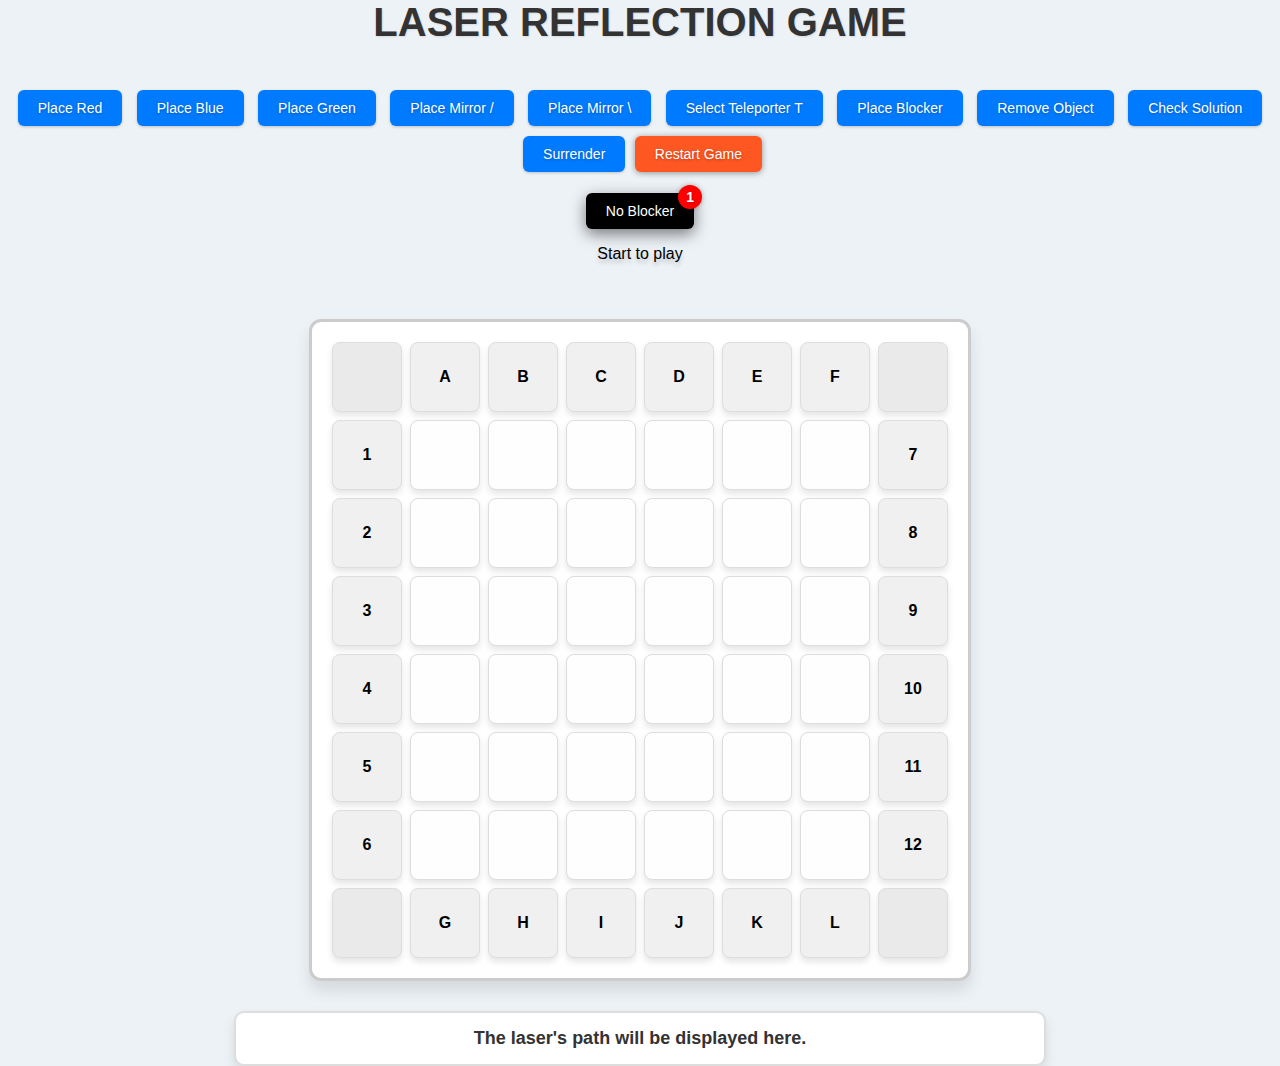
<file: index.html>
<!DOCTYPE html>
<html lang="en">
<head>
    <meta charset="UTF-8">
    <meta name="viewport" content="width=device-width, initial-scale=1.0">
    <title>Laser Reflection Game</title>
    <link rel="icon" type="image/x-icon" href="NP.png">
    <link rel="stylesheet" href="laser.css"> <!-- Link to the mobile-specific CSS file -->
</head>
<body>
    <div class="game-container">
        <h1>Laser Reflection Game</h1>
        <div class="controls">
            <button class="button" id="selectRed">Place Red</button>
            <button class="button" id="selectBlue">Place Blue</button>
            <button class="button" id="selectGreen">Place Green</button>
            <button class="button" id="selectMirrorForward">Place Mirror /</button>
            <button class="button" id="selectMirrorBackward">Place Mirror \</button>
            <button class="button" id="selectTeleporter">Select Teleporter T</button>
            <button class="button" id="selectBlocker">Place Blocker</button>
            <button class="button" id="removeObject">Remove Object</button>
            <button class="button" id="checkButton">Check Solution</button>
            <button class="button" id="surrenderButton">Surrender</button>
            <button class="restartGameButton" id="restartGameButton">Restart Game</button>
            <p><button class="bblocker" id="noblocker">No Blocker
                <span class="badge" id="badge">1</span>
            </button></p>
            <p><span id="turnCount" class="turnb">Start to play</span></p>
        </div>
        
        <div id="board" class="board"></div>
        <div class="youwincontainer" id="youwincontainer">
            <h1 class="you-win">You Win!</h1>
          </div>
          
        <div class="output" id="output">The laser's path will be displayed here.</div>     
    </div>
    <script src="laser.js"></script>
</body>
</html>
</file>
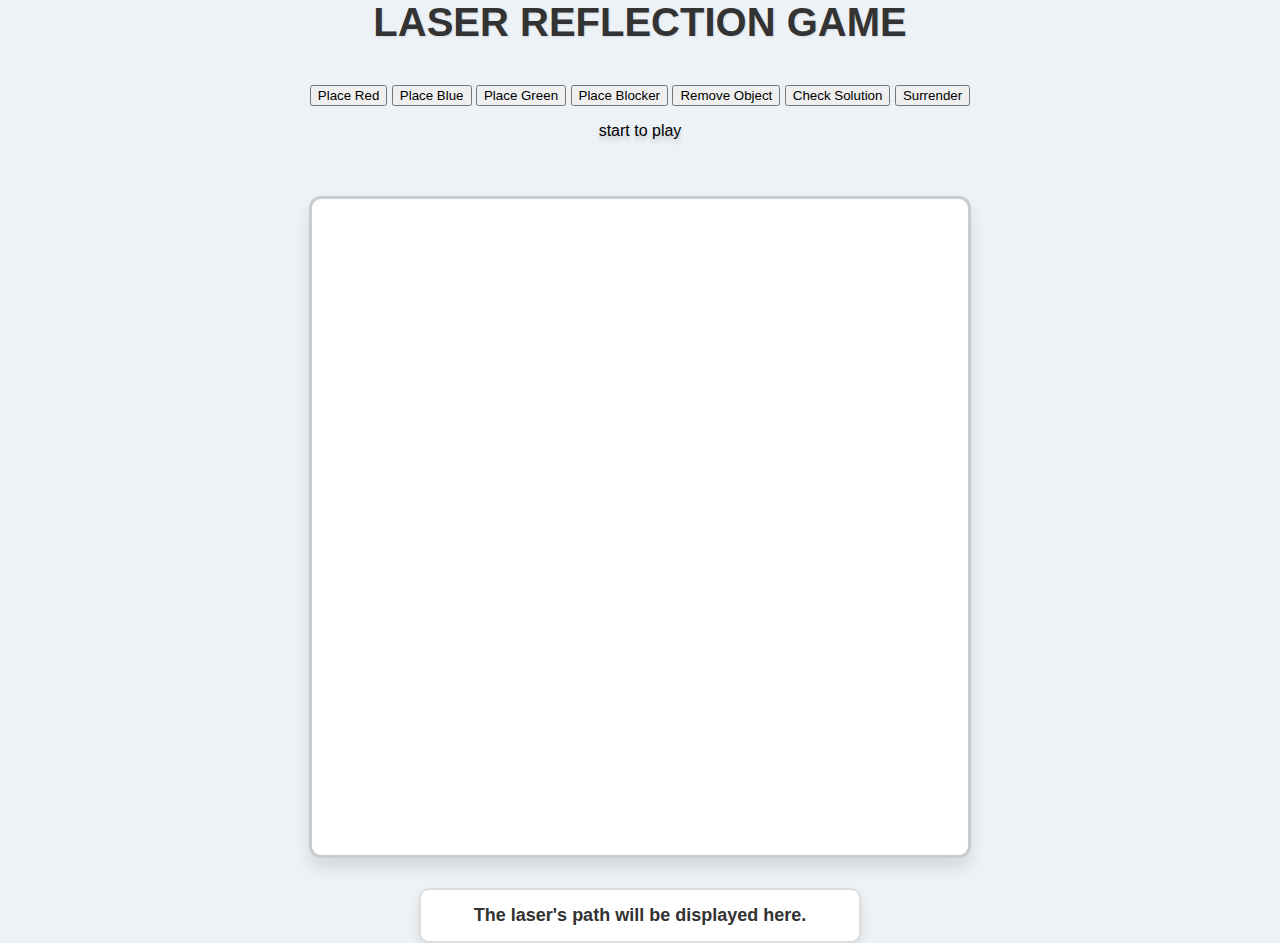
<file: laser.html>
<!DOCTYPE html>
<html lang="en">
<head>
    <meta charset="UTF-8">
    <meta name="viewport" content="width=device-width, initial-scale=1.0">
    <title>Laser Reflection Game</title>
    <link rel="stylesheet" href="laser.css"> <!-- Link to the CSS file -->
</head>
<body>
    <div class="game-container">
        <h1>Laser Reflection Game</h1> <!-- Title above the game board -->
        <div class="controls">
            <button class="top-button" id="selectRed">Place Red</button>
            <button class="top-button" id="selectBlue">Place Blue</button>
            <button class="top-button" id="selectGreen">Place Green</button>
            <button class="top-button" id="selectBlocker">Place Blocker</button>
            <button class="top-button" id="removeObject">Remove Object</button>
            <button class="top-button" id="checkButton">Check Solution</button>
            <button class="top-button" id="surrenderButton">Surrender</button>           
            <p><span id="turnCount" class="turnb">start to play</span></p>
        </div>
        
        <div id="board" class="board"></div> <!-- Game board -->
        <div class="output" id="output">The laser's path will be displayed here.</div> <!-- Output for results -->
    </div>
    <script src="laser.js"></script> <!-- Link to the JavaScript file -->
</body>
</html>
</file>
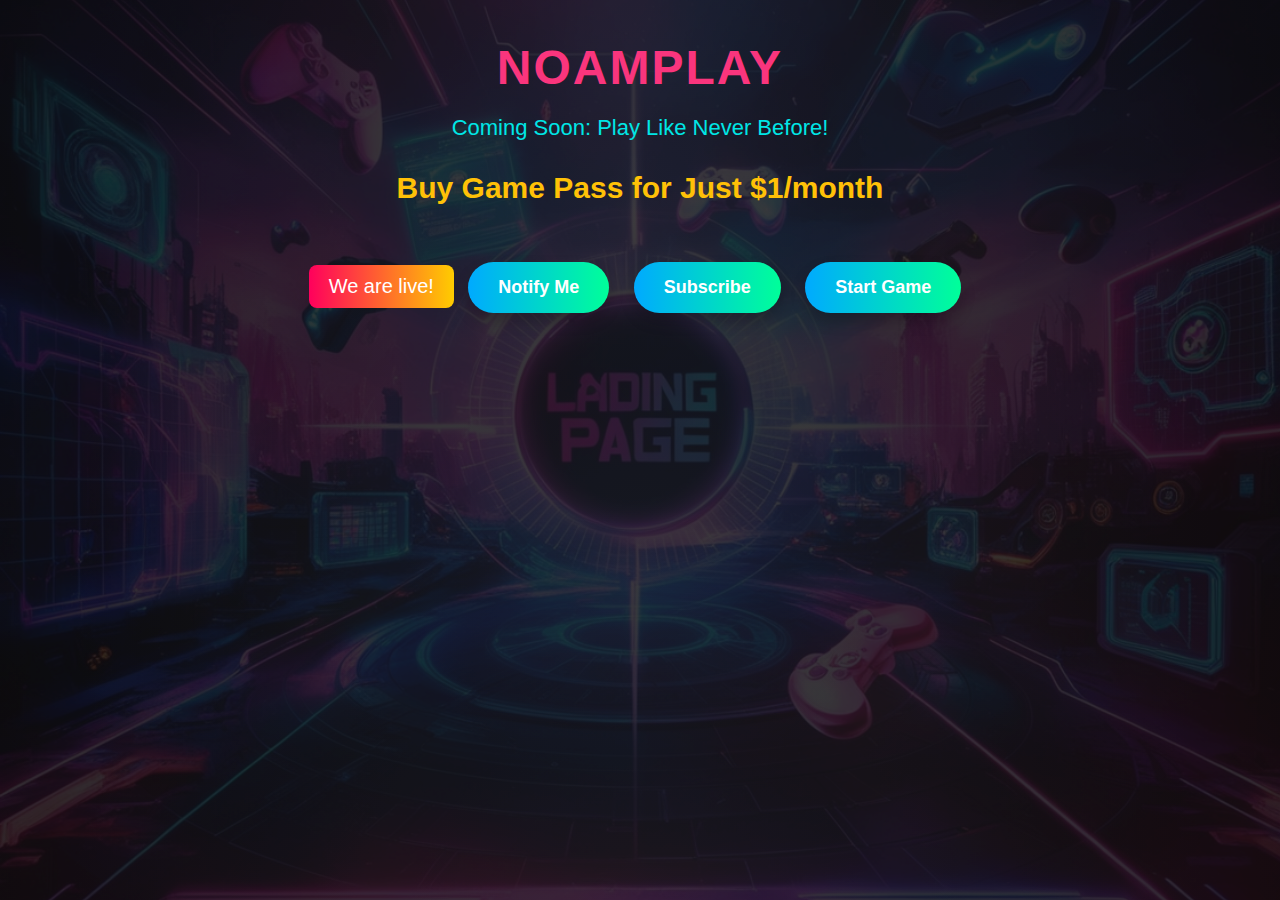
<file: landing/landing.html>
<!DOCTYPE html>
<html lang="en">
<head>
    <meta charset="UTF-8">
    <meta name="viewport" content="width=device-width, initial-scale=1.0">
    <title>NoamPlay - Coming Soon</title>
    <link rel="icon" type="image/x-icon" href="../NP.png">
    <link rel="stylesheet" href="landing.css">
</head>
<body>
    <div class="background-elements"></div>
    <div class="container">
        <div class="logo">NoamPlay</div>
        <div class="tagline">Coming Soon: Play Like Never Before!</div>
        <div class="offer">Buy Game Pass for Just $1/month</div>
        <div class="countdown" id="countdown-timer">Launching in: 00d 00h 00m 00s</div>
        <a href="#notify" class="button">Notify Me</a>
        <a href="#subscribe" class="button">Subscribe</a>
        <a href="../index.html" class="button">
            Start Game
        </a>
    </div>
    <script src="landing.js"></script>
</body>
</html>
</file>
<file: laser.css>
/* General body styling */
body {
    font-family: 'Arial', sans-serif;
    margin: 0;
    padding: 0;
    background-color: #edf2f7; /* Soft blue-gray background */
    display: flex;
    justify-content: center;
    align-items: center;
    min-height: 100vh; /* Center everything vertically and horizontally */
}

/* Game container to hold the header and board */
.game-container {
    display: flex;
    flex-direction: column;
    align-items: center;
    gap: 20px; /* Space between the header and the board */
}

/* Header (Game title) */
h1 {
    font-size: 2.5rem;
    color: #333;
    text-transform: uppercase;
    font-weight: bold;
    margin: 0;
    text-shadow: 1px 1px 2px rgba(0, 0, 0, 0.1); /* Subtle shadow for text */
}

/* Board styling */
.board {
    display: grid;
    grid-template-columns: repeat(8, 70px); /* 8 columns for expanded board */
    grid-template-rows: repeat(8, 70px); /* 8 rows for expanded board */
    gap: 8px; /* Add space between cells */
    background-color: #ffffff;
    padding: 20px;
    border: 3px solid #ccc;
    border-radius: 12px;
    box-shadow: 0px 10px 15px rgba(0, 0, 0, 0.1); /* Subtle shadow for the board */
}


@media (max-width: 768px) {
    h1 {
        font-size: 1.8rem;
    }

    .board {
        grid-template-columns: repeat(8, 50px); /* Smaller cells */
        grid-template-rows: repeat(8, 50px);
        gap: 2px;
        overflow-x: auto;
    }

    .cell {
        font-size: 12px; /* Adjust font size for mobile */
    }

    
    .controls button {
        padding: 8px 10px; /* Smaller buttons */
        font-size: 12px;
    }

    .output {
        font-size: 50%; /* Adjust output text size */
        width: 80%; /* Adjust width for mobile */
        
    }
}

/* Individual cell styling */
.cell {
    display: flex;
    justify-content: center;
    align-items: center;
    font-size: 16px;
    font-weight: bold;
    border: 1px solid #ddd;
    border-radius: 8px;
    background-color: #fefefe;
    cursor: pointer;
    transition: all 0.3s ease; /* Smooth hover effect */
    box-shadow: 0px 4px 6px rgba(0, 0, 0, 0.1); /* Subtle shadow for cells */
}



/* Hover effect for cells */
.cell:hover {
    background-color: #f0f8ff; /* Light blue on hover */
    transform: scale(1.05); /* Slightly enlarge on hover */
}

/* Styling for labels (letters and numbers) */
.cell[style*="background-color: #f0f0f0"] {
    cursor: pointer;
    font-size: 18px;
    font-weight: bold;
    color: #444; /* Darker color for labels */
    background-color: #f0f0f0; /* Light gray for labels */
    text-transform: uppercase; /* Letters in uppercase */
    box-shadow: none; /* Remove shadow for labels */
}

.bblocker {
    position: relative;
    background-color: #000000;
    color: white;
    border: none;
    border-radius: 6px;
    padding: 10px 20px;
    font-size: 14px;
    text-shadow: 0 1px 3px rgba(0, 0, 0, 0.3);
    box-shadow: 0 5px 15px rgba(0, 0, 0, 0.5);
    cursor: pointer;
    transition: background-color 0.3s, transform 0.2s;
}

.bblocker:hover {
    background-color: #000000;
    transform: scale(1.05);
    color: rgba(255, 255, 255, 1);
    box-shadow: 0 5px 15px rgba(51, 51, 51, 0.7);
}


.bblocker .badge {
    position: absolute;
    top: -8px; /* Adjust to align with the top-right corner */
    right: -8px; /* Adjust to align with the top-right corner */
    background-color: red;
    color: white;
    border-radius: 50%;
    width: 24px; /* Slightly larger for better visibility */
    height: 24px; /* Matches width for a perfect circle */
    display: flex;
    align-items: center;
    justify-content: center;
    font-size: 14px;
    font-weight: bold;
    box-shadow: 0 0 5px rgba(0, 0, 0, 0.3); /* Optional: Add shadow for a pop-out effect */
}

/* Colored cells for red, blue, and green */
.cell[style*="background-color: red"] {
    color: white;
    font-weight: bold;
    text-shadow: 1px 1px 3px rgba(0, 0, 0, 0.5);
}

.cell[style*="background-color: blue"] {
    color: white;
    font-weight: bold;
    text-shadow: 1px 1px 3px rgba(0, 0, 0, 0.5);
}

.cell[style*="background-color: green"] {
    color: white;
    font-weight: bold;
    text-shadow: 1px 1px 3px rgba(0, 0, 0, 0.5);
}

/* Blocker cell styling */
.cell[style*="background-color: black"] {
    color: white;
    font-weight: bold;
    background-color: #333; /* Darker color for blockers */
    border: 2px solid #444;
}




/* Output display styling */
.output {
    margin-top: 10px;
    font-size: 18px;
    color: #333;
    font-weight: bold;
    padding: 15px 20px;
    border: 2px solid #ddd;
    background-color: #ffffff;
    border-radius: 10px;
    width: 60%;
    text-align: center;
    box-shadow: 0px 6px 12px rgba(0, 0, 0, 0.1); /* Slight shadow for output box */
}

/* Buttons (Hover effects and improved alignment) */
.button {
    margin: 5px;
    background-color: #007bff;
    color: white;
    border: none;
    border-radius: 6px;
    padding: 10px 20px;
    font-size: 14px;
    text-shadow: 0 1px 3px rgba(0, 0, 0, 0.3);
    box-shadow: 0 1px 3px rgba(0, 0, 0, 0.2);
    animation: change 4s infinite;
    cursor: pointer;
    transition: background-color 0.3s, transform 0.2s;
}

.button:hover {
    background-color: #0056b3;
    transform: scale(1.05);
    color: rgba(255, 255, 255, 1);
    box-shadow: 0 5px 15px rgba(145, 92, 182, .4);
}

/* Responsive Design: Adjust grid and cell size for smaller screens */
@media (max-width: 768px) {
    .board {
        grid-template-columns: repeat(8, 50px); /* Smaller cells */
        grid-template-rows: repeat(8, 50px);
    }
    .cell {
        font-size: 14px; /* Smaller font for cells */
    }
    .output {
        width: 90%; /* Wider output box for smaller screens */
        font-size: 16px;
    }
}

/* Flash animation for entry points */
@keyframes entryFlash {
    0% {
        background-color: #4caf50; /* Green */
        transform: scale(1);
        box-shadow: 0 0 5px rgba(76, 175, 80, 0.5);
        border-radius: 50%; /* Circle */
    }
    50% {
        background-color: #81c784; /* Light green */
        transform: scale(1.2); /* Slightly enlarge */
        box-shadow: 0 0 15px rgba(129, 199, 132, 0.8);
        border-radius: 50%; /* Circle */
    }
    100% {
        background-color: #edf2f7; /* Reset to default */
        transform: scale(1);
        border-radius: 8px; /* Back to square */
    }
}

/* Flash animation for exit points */
@keyframes exitFlash {
    0% {
        background-color: #ffeb3b; /* Yellow */
        transform: scale(1);
        box-shadow: 0 0 5px rgba(255, 235, 59, 0.5);
        border-radius: 50%; /* Circle */
    }
    50% {
        background-color: #ffc107; /* Amber */
        transform: scale(1.2); /* Slightly enlarge */
        box-shadow: 0 0 15px rgba(255, 193, 7, 0.8);
        border-radius: 50%; /* Circle */
    }
    100% {
        background-color: #edf2f7; /* Reset to default */
        transform: scale(1);
        border-radius: 8px; /* Back to square */
    }
}

/* Flash animation for blocked entry points */
@keyframes blockedFlash {
    0% {
        background-color: #000; /* Black */
        transform: scale(1);
        box-shadow: 0 0 5px rgba(0, 0, 0, 0.5);
        border-radius: 50%; /* Circle */
    }
    50% {
        background-color: #333; /* Dark gray */
        transform: scale(1.2); /* Slightly enlarge */
        box-shadow: 0 0 15px rgba(51, 51, 51, 0.8);
        border-radius: 50%; /* Circle */
    }
    100% {
        background-color: #edf2f7; /* Reset to default */
        transform: scale(1);
        border-radius: 8px; /* Back to square */
    }
}

/* Apply entry animation */
.entry-flash {
    animation: entryFlash 1s ease-in-out;
}

/* Apply exit animation */
.exit-flash {
    animation: exitFlash 1s ease-in-out;
}

/* Apply blocked animation */
.entry-blocked {
    animation: blockedFlash 1s ease-in-out;
}

.controls {
    margin: 20px 0;
    text-align: center;
}

.controls.button:hover {
    background-color: #0056b3;
}
.laser-result {
    font-size: 12px;
    color: #333;
    margin-top: 4px;
    text-align: center;
}
/* Container for results below entry point */
.entry-result {
    display: flex; /* Use flex to align items horizontally */
    align-items: center;
    gap: 4px; /* Space between text and circles */
    margin-top: 4px;
}

/* Exit point text */
.entry-exit-text {
    font-size: 12px;
    font-weight: bold;
    color: #333;
}

.cell.teleporter {
    background-size: contain;
    background-image: url("teleport.png");
    color: black;
    font-weight: bold;
    text-align: center;
}

.Rmirror {
    background-image: url("mirrors.PNG");
    background-size: contain;
}

.Lmirror {
    background-image: url("Lmirrors.png");
    background-size: contain;
}

/* Color circle styles */
.color-circle {
    width: 12px;
    height: 12px;
    border-radius: 50%;
    box-shadow: 0 1px 3px rgba(0, 0, 0, 0.2);
}

/* Button color flash animation */
.button-color-flash {
    animation: colorFlash 0.3s ease;
}

/* Keyframes for the color flash animation */
@keyframes colorFlash {
    0% {
        box-shadow: 0 5px 15px rgba(145, 92, 182, 0.7);
    }
    25%{
        box-shadow: 0 2px 10px rgba(252, 255, 54, 0.5);
        background-color: #4e6ec5;
    }
    50% {
        box-shadow: 0 2px 10px rgba(255, 251, 0, 0.5);
        background-color: #4e6ec5;
    }
    100% {
        box-shadow: 0 5px 15px rgba(145, 92, 182, 0.7);
    }
}
@keyframes change {
    0%{
        box-shadow: 0 10px 20px rgba(145, 92, 182, 0.7);
    }
    25%{
        box-shadow: 0 10px 20px rgba(105, 92, 182, 0.7);
    }
    50%{
        box-shadow: 0 10px 20px rgba(92, 116, 182, 0.7);
    }
    75%{
        box-shadow: 0 10px 20px rgba(92, 154, 182, 0.7);
    }
    100%{
        box-shadow: 0 10px 20px rgba(145, 92, 182, 0.7);
    }
}

/* Persistent blocker circle */
.blocker-cell {
    background-color: black;
    border-radius: 50%;
    width: 90%;
    height: 90%;
    margin: auto;
}

/* Blocker animation only on player interaction */
.blocker-interaction {
    animation: blockerScale 0.4s ease-in-out;
}

@keyframes blockerScale {
    0% {
        transform: scale(1);
    }
    50% {
        transform: scale(1.1); /* Slight enlarge */
    }
    100% {
        transform: scale(1);
    }
}


.turnb {
    color: #000;
    text-shadow: 0 4px 4px rgba(0, 0, 0, 0.2);
  }




  .restartGameButton {
    background-color: #ff5722;
    text-shadow: 0 1px 3px rgba(0, 0, 0, 0.3);
    box-shadow: 0 1px 6px rgba(0, 0, 0, 0.4);
    color: white;
    border: none;
    border-radius: 6px;
    padding: 10px 20px;
    font-size: 14px;
    cursor: pointer;
    position: relative;
    overflow: hidden; /* Prevent overflow of glow */
    z-index: 0;
    transition: transform 0.2s, background-color 0.3s; /* Smooth hover effect */
  }
  
  #restartGameButton.win-animation::after {
    content: '';
    position: absolute;
    top: 0px; /* Slightly outside the button */
    left: 0px;
    right: 0px;
    bottom: 0px;
    border-radius: 5px; /* Slightly larger to show outside the button */
    border: 4px solid transparent;
    z-index: -1; /* Behind the button */
    animation: stroke-glow 3s linear infinite; /* Apply stroke animation */

  }
  @keyframes stroke-glow {
    0% {
      border-color: rgb(234, 0, 255);
      box-shadow: 0 0 10px rgba(255, 0, 212, 0.7),
                  0 0 20px rgba(225, 0, 255, 0.5),
                  0 0 30px rgba(255, 0, 212, 0.3);
    }
    25% {
      border-color: rgb(255, 0, 0);
      box-shadow: 0 0 10px rgba(255, 8, 0, 0.7),
                  0 0 20px rgba(255, 17, 0, 0.5),
                  0 0 30px rgba(255, 81, 0, 0.3);
    }
    50% {
      border-color: yellow;
      box-shadow: 0 0 10px rgba(255, 255, 0, 0.7),
                  0 0 20px rgba(255, 255, 0, 0.5),
                  0 0 30px rgba(255, 255, 0, 0.3);
    }
    75% {
      border-color: green;
      box-shadow: 0 0 10px rgba(0, 255, 0, 0.7),
                  0 0 20px rgba(0, 255, 0, 0.5),
                  0 0 30px rgba(0, 255, 0, 0.3);
    }
    100% {
      border-color: blue;
      box-shadow: 0 0 10px rgba(0, 0, 255, 0.7),
                  0 0 20px rgba(0, 0, 255, 0.5),
                  0 0 30px rgba(0, 0, 255, 0.3);
    }
  }

.restartGameButton:hover {
    background-color: #e64a19;
    transform: scale(1.05);
}

.solution {
    box-shadow: 0px 0px 7px #62ff00;
}
  
  /* מיכל הטקסט */
  .youwincontainer {
    position: absolute;
    top: 63.4%;
    left: 50%;
    transform: translate(-50%, -50%);
    text-align: center;
    display: none;
  }
  
  /* סגנון לטקסט */
  .you-win {
    font-size: 11rem;
    color: #fff;
    text-transform: uppercase;
    font-weight: bold;
    animation: glow 1.5s infinite alternate ease-in-out, slide-in 2s ease-out;
    background: linear-gradient(90deg, #ff512f, #dd2476);
    background-clip: text;
    -webkit-background-clip: text;
    color: transparent;
    position: relative;
    text-shadow: 0 0 10px rgba(255, 255, 255, 0.8), 0 0 20px rgba(255, 255, 255, 0.6);
  }
  
  /* אנימציה של זוהר */
  @keyframes glow {
    to {
      text-shadow: 0 0 20px rgba(255, 255, 255, 1),
                   0 0 40px rgba(255, 94, 58, 0.8),
                   0 0 60px rgba(255, 94, 58, 0.6);
    }
  }
  
  /* אנימציה של הופעה */
  @keyframes slide-in {
    0% {
      opacity: 0;
      transform: translateY(-100px);
    }
    100% {
      opacity: 1;
      transform: translateY(0);
    }
  }
</file>
<file: landing/landing.css>
/* Global Reset */
* {
    margin: 0;
    padding: 0;
    box-sizing: border-box;
}

body {
    font-family: 'Poppins', Arial, sans-serif;
    color: #fff;
    background: radial-gradient(circle, #1a1a1d, #0c0c0d);
    overflow-x: hidden;
}

.container {
    text-align: center;
    padding: 40px 20px;
}

.logo {
    font-size: 48px;
    font-weight: 900;
    color: #fa357d;
    text-transform: uppercase;
    letter-spacing: 2px;
    animation: change 1s infinite;
}

@keyframes change {
    0%{
        text-shadow: 0 0px 20px rgba(145, 92, 182, 0.7);
    }
    25%{
        text-shadow: 0 0px 20px rgba(105, 92, 182, 0.7);
    }
    50%{
        text-shadow: 0 0px 20px rgba(92, 116, 182, 0.7);
    }
    75%{
        text-shadow: 0 0px 20px rgba(92, 154, 182, 0.7);
    }
    100%{
        text-shadow: 0 0px 20px rgba(145, 92, 182, 0.7);
    }
}

.tagline {
    margin: 20px 0;
    font-size: 22px;
    color: #00e6e6;
}

.offer {
    font-size: 30px;
    font-weight: bold;
    color: #ffc107;
    margin: 30px 0;
    animation: bounce 1.5s infinite;
}

@keyframes bounce {
    0%, 100% { transform: translateY(0); }
    50% { transform: translateY(-10px); }
}

.countdown {
    font-size: 20px;
    margin: 30px 0;
    background: linear-gradient(to right, #ff005c, #ffcc00);
    padding: 10px 20px;
    border-radius: 8px;
    display: inline-block;
    color: #fff;
}

.countdown:hover {
    transform: scale(101.9%);
    transform: scale(103.7%);
    transform: scale(105%);
}
@keyframes scale {
    0% {scale: 100%;}
    100%{scale: 105%;}
}

.button {
    display: inline-block;
    margin: 20px 10px;
    padding: 15px 30px;
    font-size: 18px;
    font-weight: bold;
    color: #fff;
    background: linear-gradient(to right, #00aaff, #00ff99);
    border: none;
    border-radius: 30px;
    text-decoration: none;
    box-shadow: 0 8px 15px rgba(0, 0, 0, 0.2);
    transition: transform 0.3s ease, box-shadow 0.3s ease;
}

.button:hover {
    transform: translateY(-5px);
    box-shadow: 0 15px 25px rgba(0, 0, 0, 0.3);
}

.background-elements {
    position: absolute;
    top: 0;
    left: 0;
    width: 100%;
    height: 100%;
    z-index: -1;
    background: url('background.jpg') no-repeat center center/cover;
    opacity: 0.15;
}
</file>
